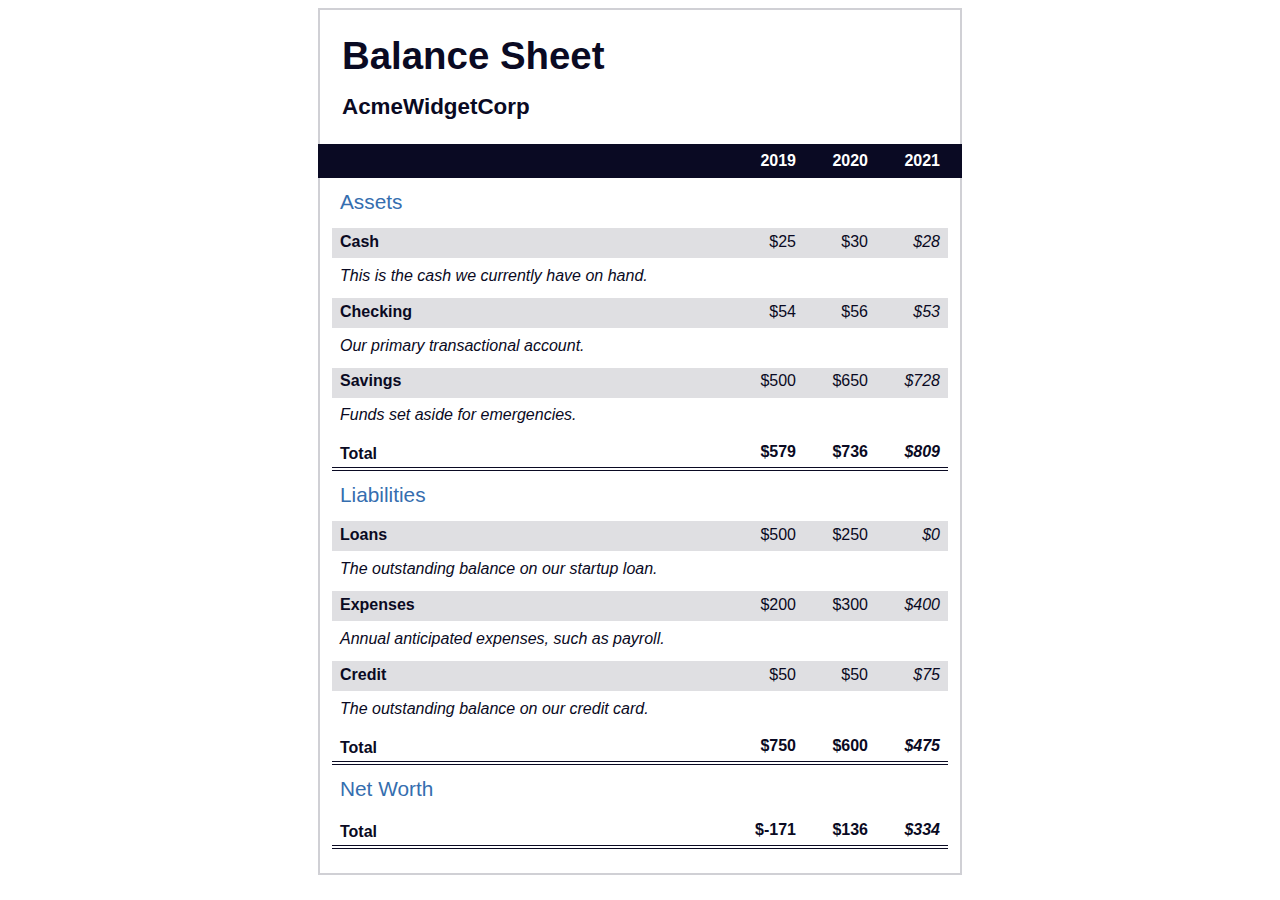
<file: Responsive-Web-Design/Balance-Sheet/index.html>
<!DOCTYPE html>
<html lang="en">
  <head>
    <meta charset="UTF-8">
    <meta name="viewport" content="width=device-width, initial-scale=1.0">
    <title>Balance Sheet</title>
    <link rel="stylesheet" href="./styles.css">
  </head>
  <body>
    <main>
      <section>
        <h1>
          <span class="flex">
            <span>AcmeWidgetCorp</span>
            <span>Balance Sheet</span>
          </span>
        </h1>
        <div id="years" aria-hidden="true">
          <span class="year">2019</span>
          <span class="year">2020</span>
          <span class="year">2021</span>
        </div>
        <div class="table-wrap">
          <table>
            <caption>Assets</caption>
            <thead>
              <tr>
                <td></td>
                <th><span class="sr-only year">2019</span></th>
                <th><span class="sr-only year">2020</span></th>
                <th class="current"><span class="sr-only year">2021</span></th>
              </tr>
            </thead>
            <tbody>
              <tr class="data">
                <th>Cash <span class="description">This is the cash we currently have on hand.</span></th>
                <td>$25</td>
                <td>$30</td>
                <td class="current">$28</td>
              </tr>
              <tr class="data">
                <th>Checking <span class="description">Our primary transactional account.</span></th>
                <td>$54</td>
                <td>$56</td>
                <td class="current">$53</td>
              </tr>
              <tr class="data">
                <th>Savings <span class="description">Funds set aside for emergencies.</span></th>
                <td>$500</td>
                <td>$650</td>
                <td class="current">$728</td>
              </tr>
              <tr class="total">
                <th>Total <span class="sr-only">Assets</span></th>
                <td>$579</td>
                <td>$736</td>
                <td class="current">$809</td>
              </tr>
            </tbody>
          </table>
          <table>
            <caption>Liabilities</caption>
            <thead>
              <tr>
              <td></td>
              <th><span class="sr-only">2019</span></th>
              <th><span class="sr-only">2020</span></th>
              <th><span class="sr-only">2021</span></th>
              </tr>
            </thead>
            <tbody>
              <tr class="data">
                <th>Loans <span class="description">The outstanding balance on our startup loan.</span></th>
                <td>$500</td>
                <td>$250</td>
                <td class="current">$0</td>
              </tr>
              <tr class="data">
                <th>Expenses <span class="description">Annual anticipated expenses, such as payroll.</span></th>
                <td>$200</td>
                <td>$300</td>
                <td class="current">$400</td>
              </tr>
              <tr class="data">
                <th>Credit <span class="description">The outstanding balance on our credit card.</span></th>
                <td>$50</td>
                <td>$50</td>
                <td class="current">$75</td>
              </tr>
              <tr class="total">
                <th>Total <span class="sr-only">Liabilities</span></th>
                <td>$750</td>
                <td>$600</td>
                <td class="current">$475</td>
              </tr>
            </tbody>
          </table>
          <table>
            <caption>Net Worth</caption>
            <thead>
              <tr>
              <td></td>
              <th><span class="sr-only">2019</span></th>
              <th><span class="sr-only">2020</span></th>
              <th><span class="sr-only">2021</span></th>
              </tr>
            </thead>
            <tbody>
              <tr class="total">
                <th>Total <span class="sr-only">Net Worth</span></th>
                <td>$-171</td>
                <td>$136</td>
                <td class="current">$334</td>
              </tr>
            </tbody>
          </table>
        </div>
      </section>
    </main>
  </body>
</html>
</file>
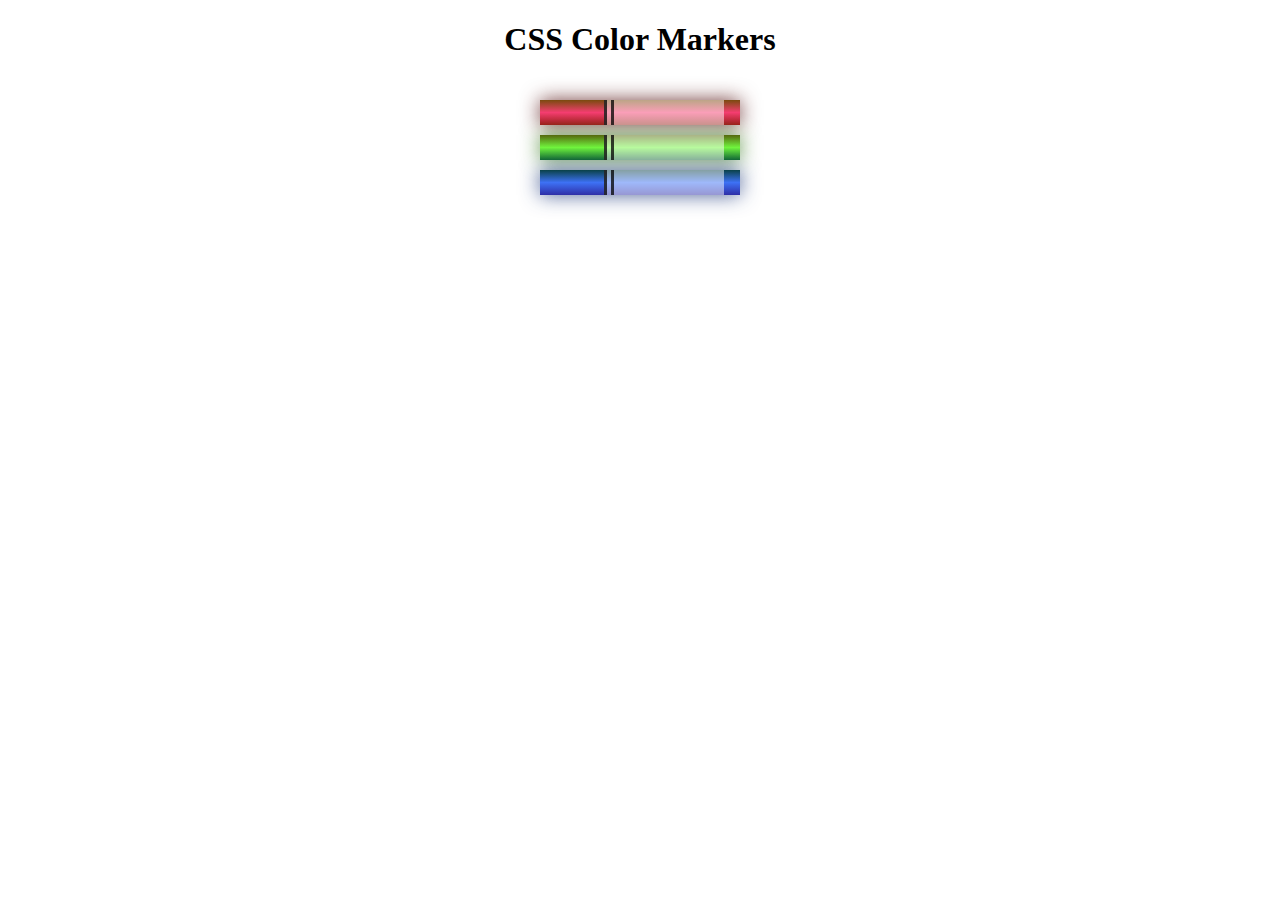
<file: Responsive-Web-Design/Colored-Markers/index.html>
<!DOCTYPE html>
<html lang="en">
  <head>
    <meta charset="utf-8">
    <meta name="viewport" content="width=device-width, initial-scale=1.0">
    <title>Colored Markers</title>
    <link rel="stylesheet" href="styles.css">
  </head>
  <body>
    <h1>CSS Color Markers</h1>
    <div class="container">
      <div class="marker red">
        <div class="cap"></div>
        <div class="sleeve"></div>
      </div>
      <div class="marker green">
        <div class="cap"></div>
        <div class="sleeve"></div>
      </div>
      <div class="marker blue">
        <div class="cap"></div>
        <div class="sleeve"></div>
      </div>
    </div>
  </body>
</html>
</file>
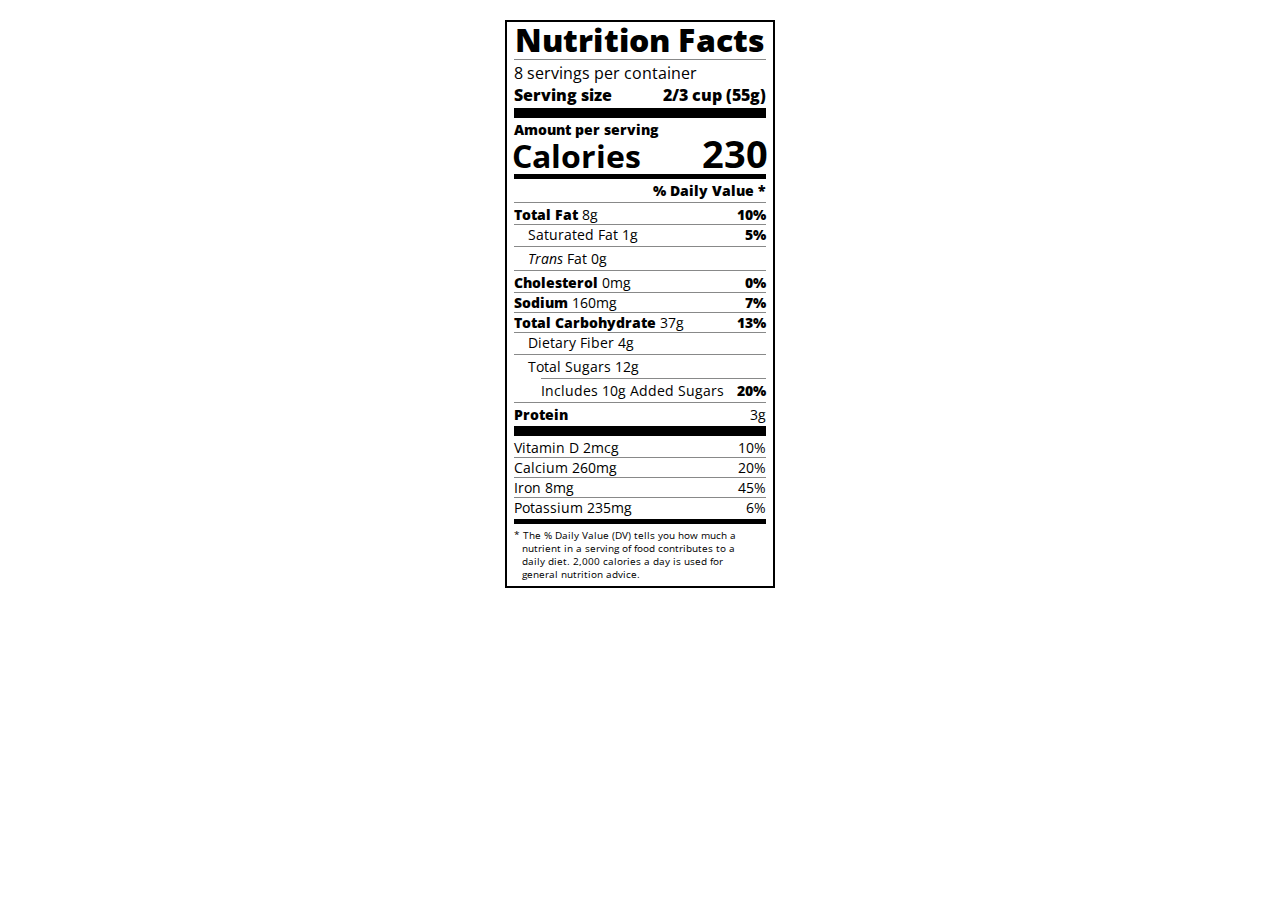
<file: Responsive-Web-Design/Nutrition-Label/index.html>
<!DOCTYPE html>
<html lang="en">

<head>
  <meta charset="UTF-8">
  <title>Nutrition Label</title>
  <link href="https://fonts.googleapis.com/css?family=Open+Sans:400,700,800" rel="stylesheet">
  <link href="./styles.css" rel="stylesheet">
</head>

<body>
  <div class="label">
    <header>
      <h1 class="bold">Nutrition Facts</h1>
      <div class="divider"></div>
      <p>8 servings per container</p>
      <p class="bold">Serving size <span>2/3 cup (55g)</span></p>
    </header>
    <div class="divider large"></div>
    <div class="calories-info">
      <div class="left-container">
        <h2 class="bold small-text">Amount per serving</h2>
        <p>Calories</p>
      </div>
      <span>230</span>
    </div>
    <div class="divider medium"></div>
    <div class="daily-value small-text">
      <p class="bold right no-divider">% Daily Value *</p>
      <div class="divider"></div>
      <p><span><span class="bold">Total Fat</span> 8g</span> <span class="bold">10%</span></p>
      <p class="indent no-divider">Saturated Fat 1g <span class="bold">5%</span></p>
      <div class="divider"></div>
      <p class="indent no-divider"><span><i>Trans</i> Fat 0g</span></p>
      <div class="divider"></div>
      <p><span><span class="bold">Cholesterol</span> 0mg</span> <span class="bold">0%</span></p>
      <p><span><span class="bold">Sodium</span> 160mg</span> <span class="bold">7%</span></p>
      <p><span><span class="bold">Total Carbohydrate</span> 37g</span> <span class="bold">13%</span></p>
      <p class="indent no-divider">Dietary Fiber 4g</p>
      <div class="divider"></div>
      <p class="indent no-divider">Total Sugars 12g</p>
      <div class="divider double-indent"></div>
      <p class="double-indent no-divider">Includes 10g Added Sugars <span class="bold">20%</span></p>
      <div class="divider"></div>
      <p class="no-divider"><span class="bold">Protein</span> 3g</p>
      <div class="divider large"></div>
      <p>Vitamin D 2mcg <span>10%</span></p>
      <p>Calcium 260mg <span>20%</span></p>
      <p>Iron 8mg <span>45%</span></p>
      <p class="no-divider">Potassium 235mg <span>6%</span></p>
    </div>
    <div class="divider medium"></div>
    <p class="note">* The % Daily Value (DV) tells you how much a nutrient in a serving of food contributes to a daily
      diet. 2,000 calories a day is used for general nutrition advice.</p>
  </div>
</body>
</html>
</file>
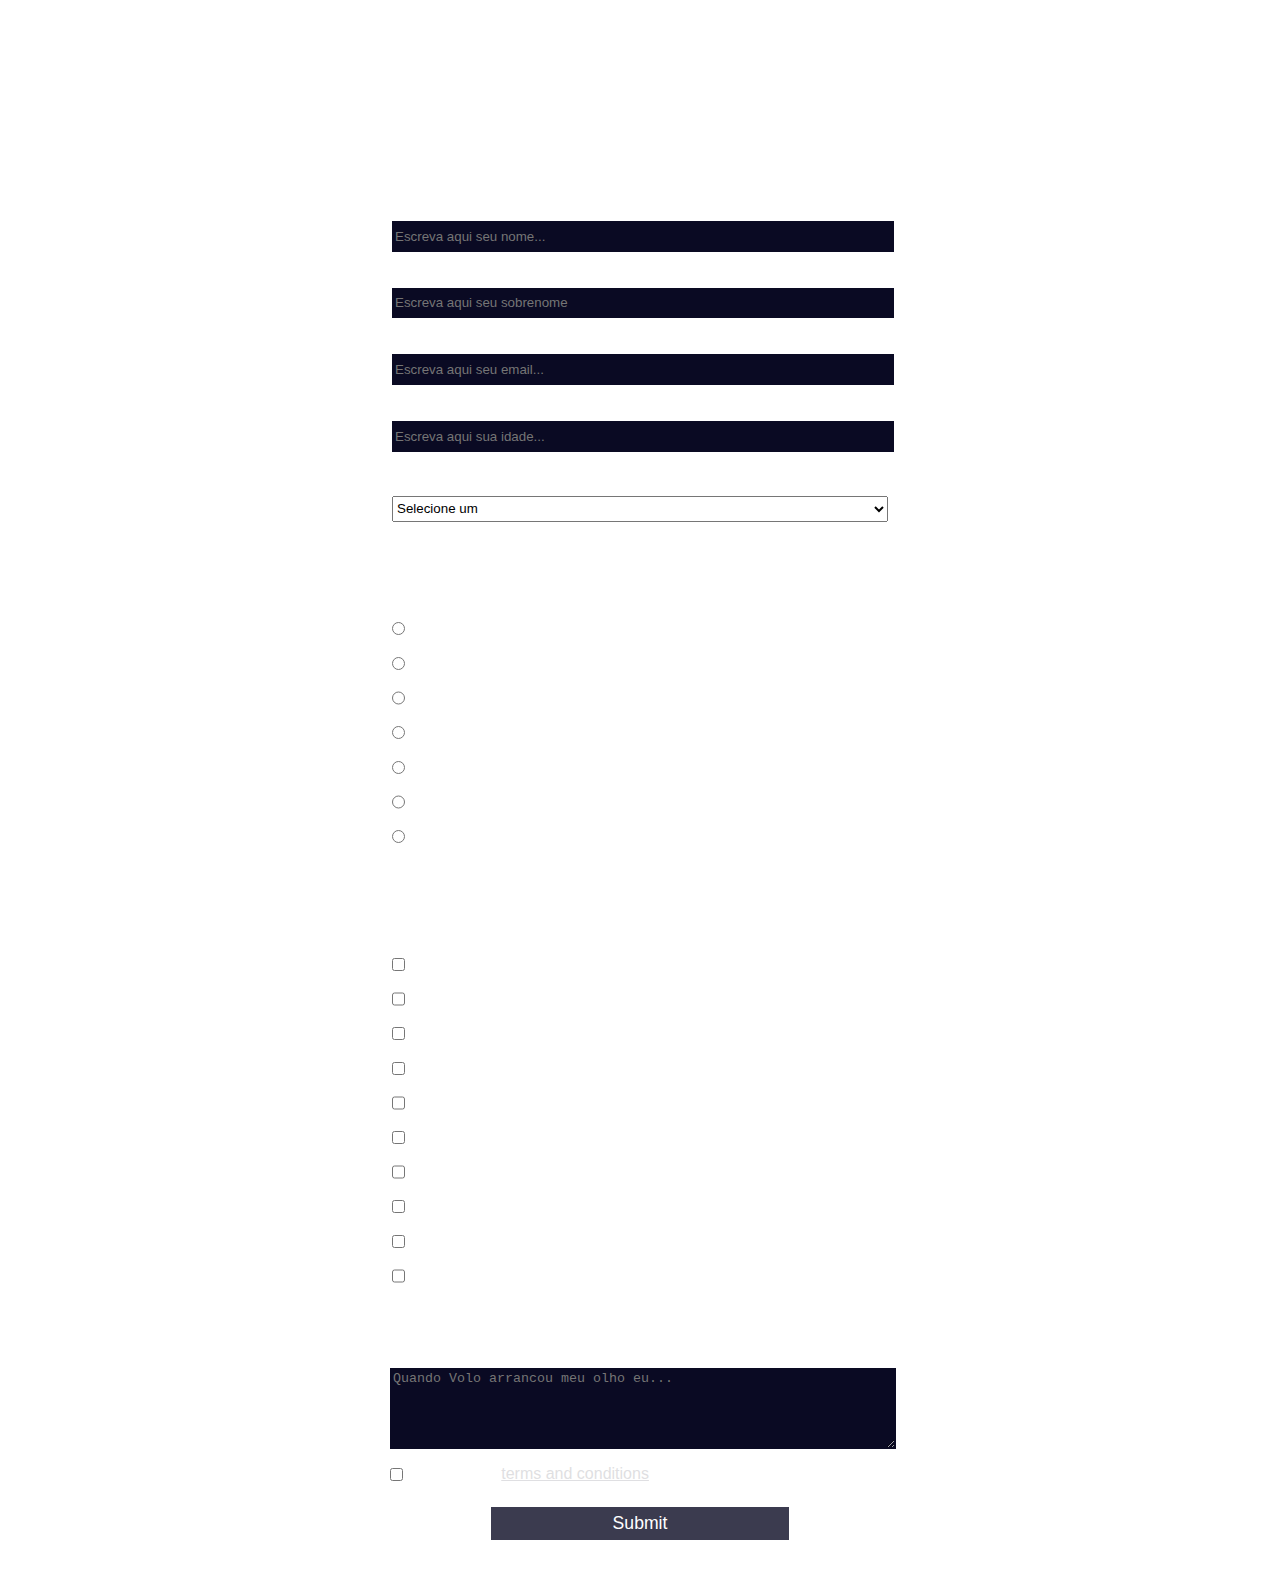
<file: Responsive-Web-Design/Project-1/index.html>
<!DOCTYPE html>
<html lang="pt-br">
  <head>
    <meta charset="UTF-8">
    <meta name="viewport" content="width=device-width, initial-scale=1.0">
    <title>Formulario BG3</title>
    <link rel="stylesheet" href="styles.css">
  </head>
  <body>
    <h1 id="title">Formulário de Pesquisa BG3</h1>
    <p id="description"><strong>Buscando entender sua experiência em BG3</strong></p>
    <form id="survey-form">
      <!--Informações Pessoais-->
      <fieldset>
        <legend><strong>Informações Pessoais</strong></legend>
      <!--Name Field-->
      <label id="name-label" for="name">Primeiro Nome<input type="text" id="name" name="name" required placeholder="Escreva aqui seu nome..."></label>
      <label for="last-name">Último Nome<input type="text" id="last-name" name="last-name" placeholder="Escreva aqui seu sobrenome" required></label>
      <!--Email Field-->
      <label id="email-label" for="email">Email<input type="email" id="email" name="email" placeholder="Escreva aqui seu email..." required></label>
      <!--Number Field-->
      <label id="number-label" for="number">Idade<input type="number" id="number" name="number" min="10" max="115" placeholder="Escreva aqui sua idade..." required></label>
      <!--Dropdown-->
      <label for="profession">Qual é a sua atual forma de trabalho?</label>
        <select id="dropdown" name="profession">
          <option value="">Selecione um</option>
          <option value="1">Estudante</option>
          <option value="2">Trabalhador CLT</option>
          <option value="3">Trabalhador Contratado</option>
          <option value="4">Autônomo</option>
        </select>
        </fieldset>
        <fieldset>
          <legend><strong>Você recomendaria BG3 para um amigo?</strong></legend>
          <label for="no"><input id="no" type="radio" name="recomend" class="inline" value="Op1">Não</label>
          <label for="dont-know"><input id="dont-know" type="radio" name="recomend" class="inline" value="Op2">Não sei</label>
          <label for="maybe"><input id="maybe" type="radio" name="recomend" class="inline" value="Op3">Talvez</label>
          <label for="depends"><input id="depends" type="radio" name="recomend" class="inline" value="Op4">Depende</label>
          <label for="yes"><input id="yes" type="radio" name="recomend" class="inline" value="Op5">Sim</label>
          <label for="sure"><input id="sure" type="radio" name="recomend" class="inline" value="Op6">Com Certeza!</label>
          <label for="bro-play-it"><input id="bro-play-it" type="radio" name="recomend" class="inline" value="Op7">Mermão, joga Saporra...</label>
        </fieldset>
       <fieldset>
    <legend><strong>Qual foi o seu personagem favorito?</strong></legend>
    <label for="astarion"><input class="inline" id="astarion" type="checkbox" name="astarion" value="Astarion">Astarion</label>
    <label for="shadowheart"><input class="inline" id="shadowheart" type="checkbox" name="shadowheart" value="Shadowheart">Shadowheart/Umbralma</label>
    <label for="gale"><input class="inline" id="gale" type="checkbox" name="gale" value="Gale">Gale</label>
    <label for="laezel"><input class="inline" id="laezel" type="checkbox" name="laezel" value="Laezel">Lae'zel</label>
    <label for="wyll"><input class="inline" id="wyll" type="checkbox" name="wyll" value="Wyll">Wyll</label>
    <label for="karlach"><input class="inline" id="karlach" type="checkbox" name="karlach" value="Karlach">Karlach</label>
    <label for="halsin"><input class="inline" id="halsin" type="checkbox" name="halsin" value="Halsin">Halsin</label>
    <label for="minthara"><input class="inline" id="minthara" type="checkbox" name="minthara" value="Minthara">Minthara</label>
    <label for="minsc"><input class="inline" id="minsc" type="checkbox" name="minsc" value="Minsc">Minsc</label>
    <label for="jaheira"><input class="inline" id="jaheira" type="checkbox" name="jaheira" value="Jaheira">Jaheira</label>
</fieldset>
          <label for="story"><strong><legend>Qual foi o seu momento mais épico em BG3?</legend></strong>
            <textarea id="story" name="story" rows="5" cols="50" placeholder="Quando Volo arrancou meu olho eu..."></textarea>
          </label>
          <label for="terms-and-conditions">
        <input class="inline" id="terms-and-conditions" type="checkbox" required name="terms-and-conditions" value="Terms" /> I accept the <a href="https://www.freecodecamp.org/news/terms-of-service/">terms and conditions</a>
      </label>
      <input id="submit" type="submit" value="Submit" />
    </form>
  </body>
<html>
</file>
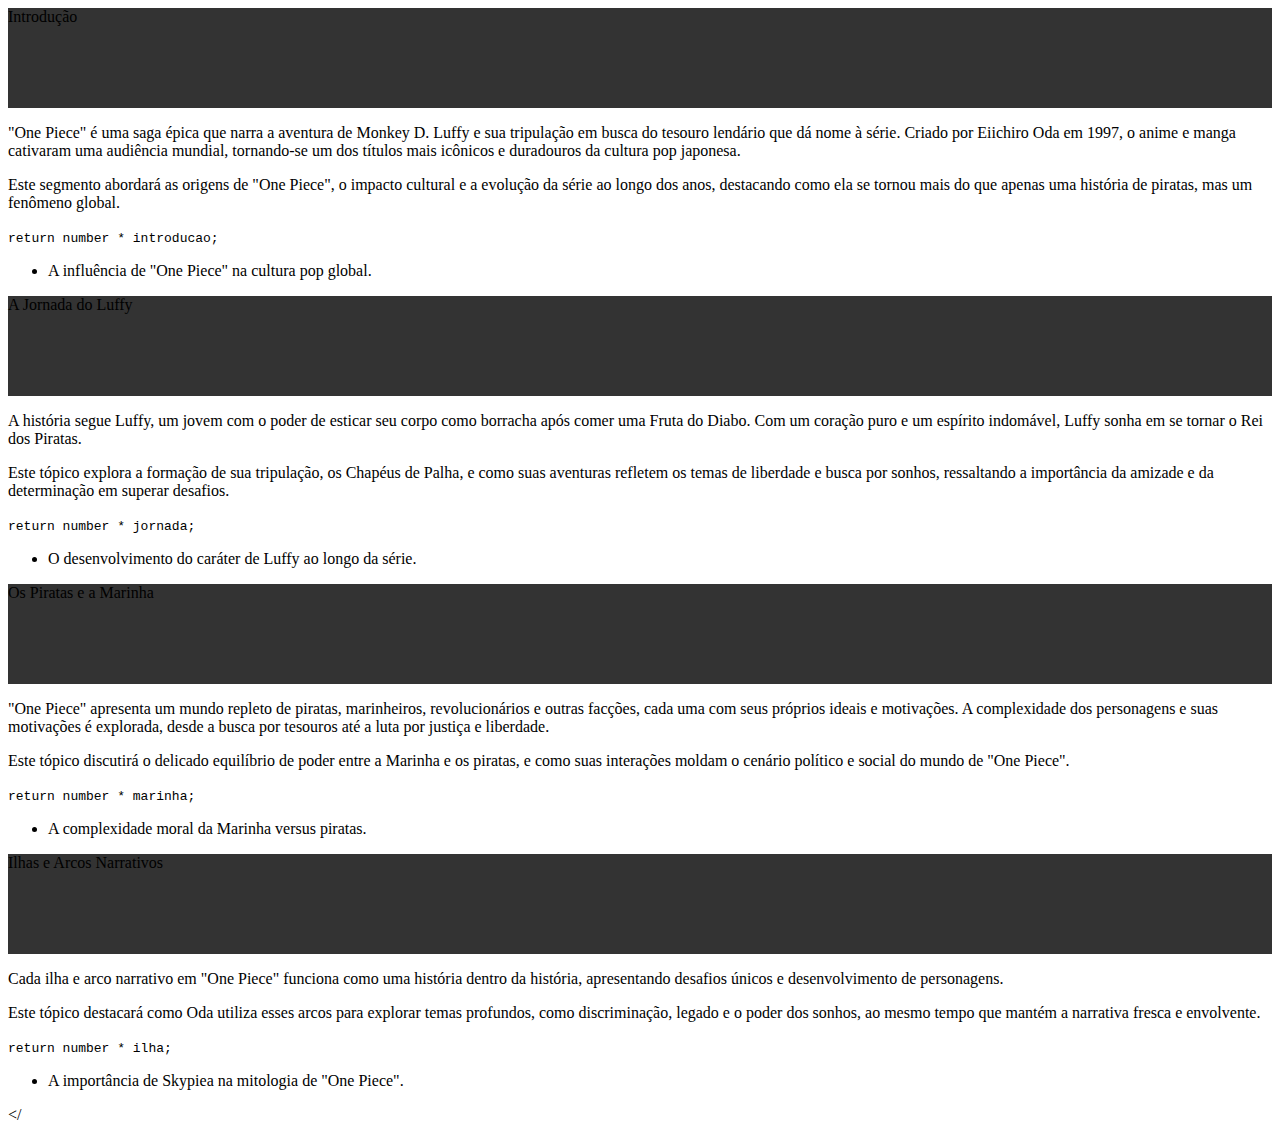
<file: Responsive-Web-Design/Project-3/index.html>
<!DOCTYPE html>
<html lang="pt-br">

<head>
    <meta charset="UTF-8">
    <meta name="viewport" content="width=device-width, initial-scale=1.0">
    <link rel="stylesheet" href="styles.css">
    <title>DOC One Piece</title>
</head>

<body>
    <main id="main-doc">
        <section class="main-section" id="introdução">
            <header>Introdução</header>
            <p>"One Piece" é uma saga épica que narra a aventura de Monkey D. Luffy e sua tripulação em busca do tesouro lendário que dá nome à série. Criado por Eiichiro Oda em 1997, o anime e manga cativaram uma audiência mundial, tornando-se um dos títulos mais icônicos e duradouros da cultura pop japonesa.</p>
            <p>Este segmento abordará as origens de "One Piece", o impacto cultural e a evolução da série ao longo dos anos, destacando como ela se tornou mais do que apenas uma história de piratas, mas um fenômeno global.</p>
            <code>return number * introducao;</code>
            <ul>
                <li>A influência de "One Piece" na cultura pop global.</li>
            </ul>
        </section>
        <section class="main-section" id="A_Jornada_do_Luffy">
            <header>A Jornada do Luffy</header>
            <p>A história segue Luffy, um jovem com o poder de esticar seu corpo como borracha após comer uma Fruta do Diabo. Com um coração puro e um espírito indomável, Luffy sonha em se tornar o Rei dos Piratas.</p>
            <p>Este tópico explora a formação de sua tripulação, os Chapéus de Palha, e como suas aventuras refletem os temas de liberdade e busca por sonhos, ressaltando a importância da amizade e da determinação em superar desafios.</p>
            <code>return number * jornada;</code>
            <ul>
                <li>O desenvolvimento do caráter de Luffy ao longo da série.</li>
            </ul>
        </section>
        <section class="main-section" id="Os_Piratas_e_a_Marinha">
            <header>Os Piratas e a Marinha</header>
            <p>"One Piece" apresenta um mundo repleto de piratas, marinheiros, revolucionários e outras facções, cada uma com seus próprios ideais e motivações. A complexidade dos personagens e suas motivações é explorada, desde a busca por tesouros até a luta por justiça e liberdade.</p>
            <p>Este tópico discutirá o delicado equilíbrio de poder entre a Marinha e os piratas, e como suas interações moldam o cenário político e social do mundo de "One Piece".</p>
            <code>return number * marinha;</code>
            <ul>
                <li>A complexidade moral da Marinha versus piratas.</li>
            </ul>
        </section>
        <section class="main-section" id="Ilhas_e_Arcos_Narrativos">
            <header>Ilhas e Arcos Narrativos</header>
            <p>Cada ilha e arco narrativo em "One Piece" funciona como uma história dentro da história, apresentando desafios únicos e desenvolvimento de personagens.</p>
            <p>Este tópico destacará como Oda utiliza esses arcos para explorar temas profundos, como discriminação, legado e o poder dos sonhos, ao mesmo tempo que mantém a narrativa fresca e envolvente.</p>
            <code>return number * ilha;</code>
            <ul>
                <li>A importância de Skypiea na mitologia de "One Piece".</li>
            </ul>
        </
</file>
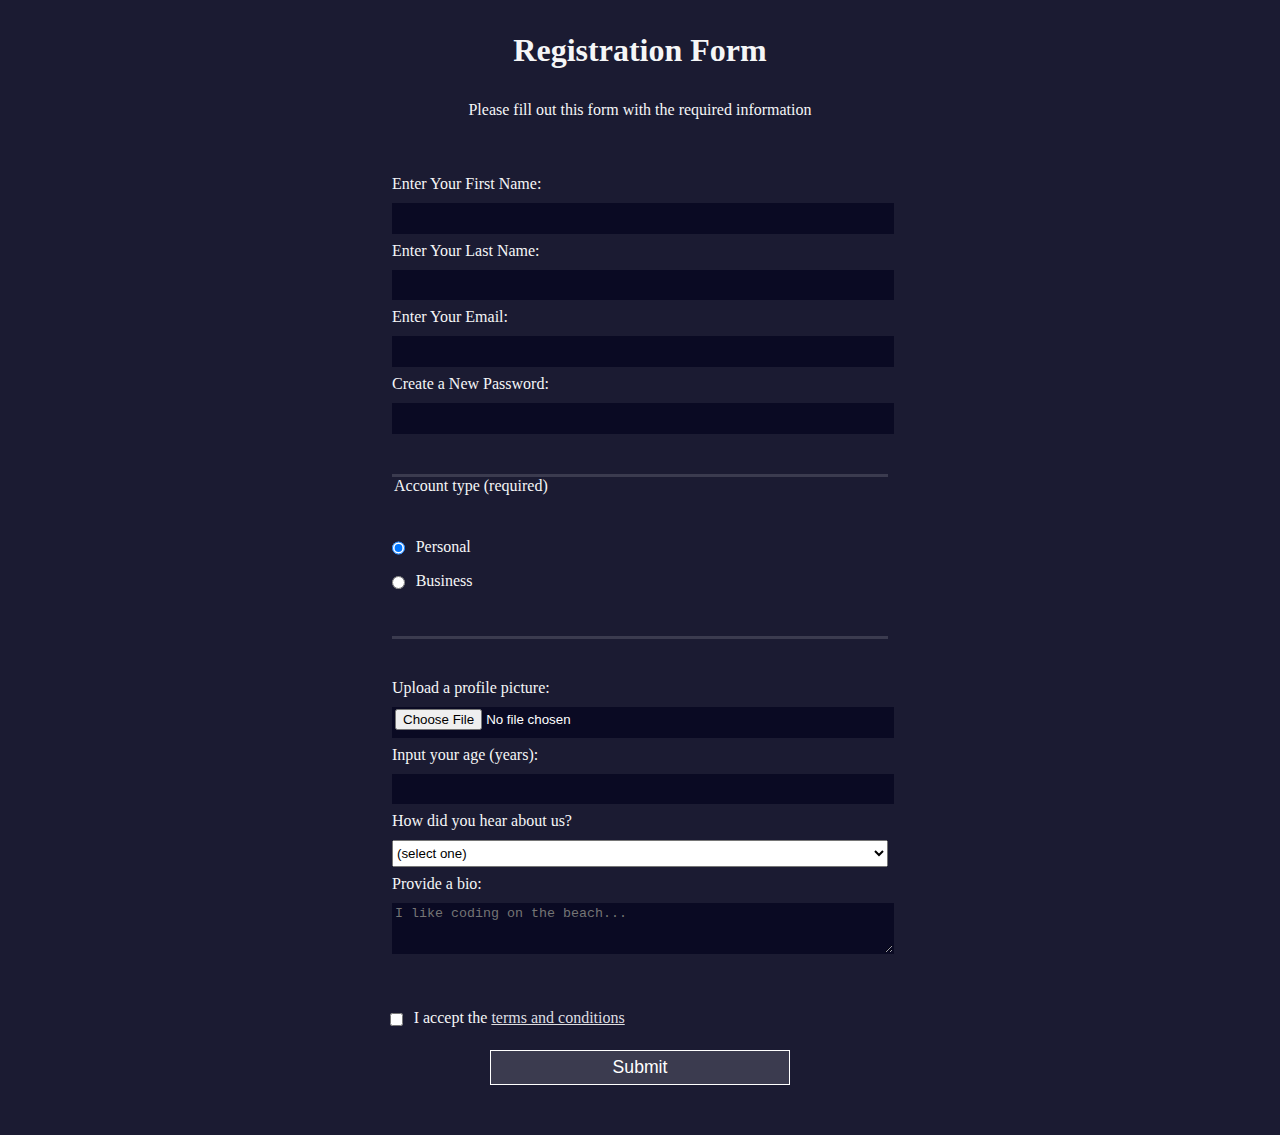
<file: Responsive-Web-Design/Registration-Form/index.html>
<!DOCTYPE html>
<html lang="en">
  <head>
    <meta charset="UTF-8">
    <title>Registration Form</title>
    <link rel="stylesheet" href="styles.css" />
  </head>
  <body>
    <h1>Registration Form</h1>
    <p>Please fill out this form with the required information</p>
    <form method="post" action='https://register-demo.freecodecamp.org'>
      <fieldset>
        <label for="first-name">Enter Your First Name: <input id="first-name" name="first-name" type="text" required /></label>
        <label for="last-name">Enter Your Last Name: <input id="last-name" name="last-name" type="text" required /></label>
        <label for="email">Enter Your Email: <input id="email" name="email" type="email" required /></label>
        <label for="new-password">Create a New Password: <input id="new-password" name="new-password" type="password" pattern="[a-z0-5]{8,}" required /></label>
      </fieldset>
      <fieldset>
        <legend>Account type (required)</legend>
        <label for="personal-account"><input id="personal-account" type="radio" name="account-type" class="inline" checked /> Personal</label>
        <label for="business-account"><input id="business-account" type="radio" name="account-type" class="inline" /> Business</label>
      </fieldset>
      <fieldset>
        <label for="profile-picture">Upload a profile picture: <input id="profile-picture" type="file" name="file" /></label>
        <label for="age">Input your age (years): <input id="age" type="number" name="age" min="13" max="120" /></label>
        <label for="referrer">How did you hear about us?
          <select id="referrer" name="referrer">
            <option value="">(select one)</option>
            <option value="1">freeCodeCamp News</option>
            <option value="2">freeCodeCamp YouTube Channel</option>
            <option value="3">freeCodeCamp Forum</option>
            <option value="4">Other</option>
          </select>
        </label>
        <label for="bio">Provide a bio:
          <textarea id="bio" name="bio" rows="3" cols="30" placeholder="I like coding on the beach..."></textarea>
        </label>
      </fieldset>
      <label for="terms-and-conditions">
        <input class="inline" id="terms-and-conditions" type="checkbox" required name="terms-and-conditions" /> I accept the <a href="https://www.freecodecamp.org/news/terms-of-service/">terms and conditions</a>
      </label>
      <input type="submit" value="Submit" />
    </form>
  </body>
</html>
</file>
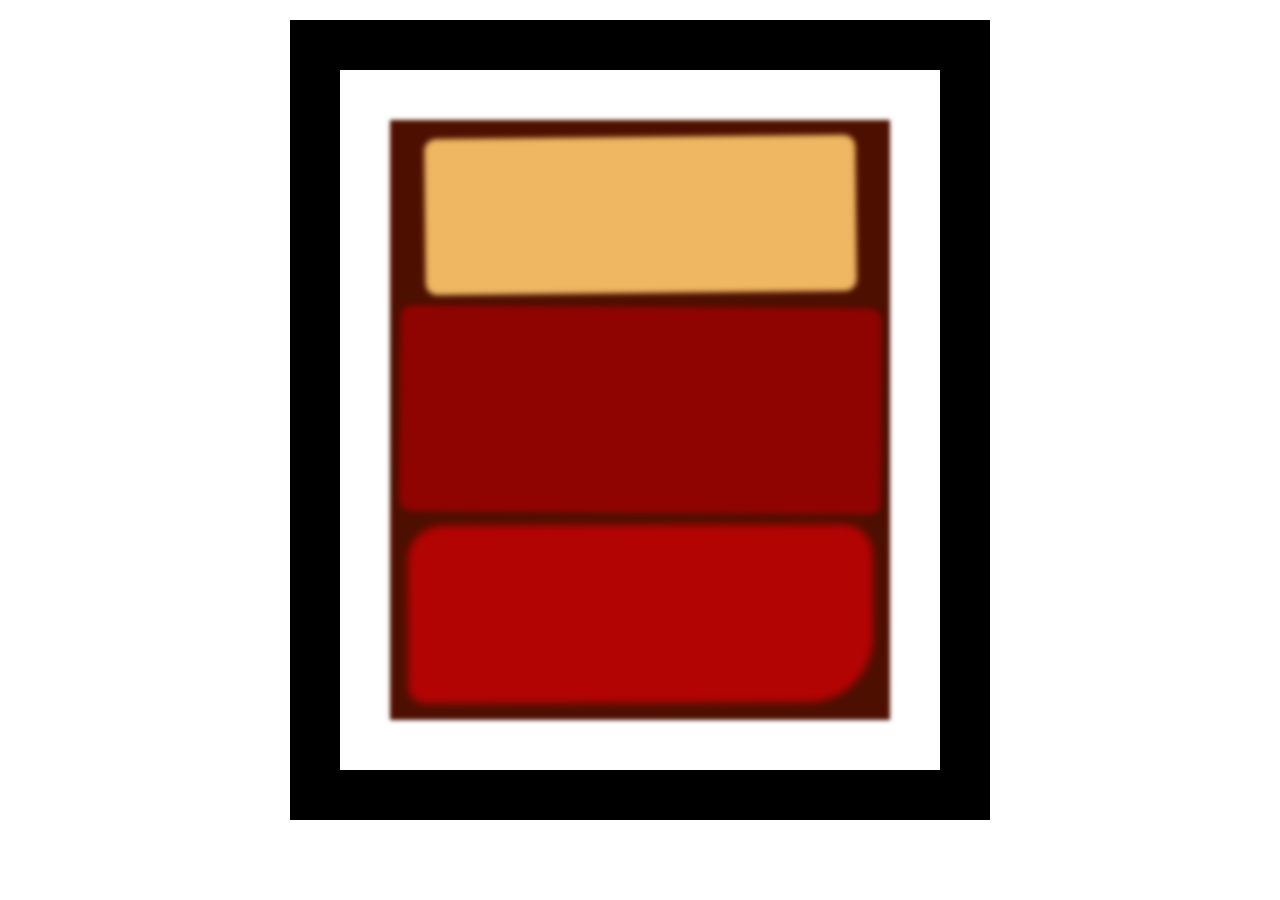
<file: Responsive-Web-Design/Rothko-Painting/index.html>
<!DOCTYPE html>
<html lang="en">
  <head>
    <meta charset="UTF-8">
    <title>Rothko Painting</title>
    <link href="./styles.css" rel="stylesheet">
  </head>
  <body>
    <div class="frame">
      <div class="canvas">
        <div class="one"></div>
        <div class="two"></div>
        <div class="three"></div>
      </div>
    </div>
  </body>
</html>
</file>
<file: Responsive-Web-Design/Balance-Sheet/styles.css>
span[class~="sr-only"] {
    border: 0 !important;
    clip: rect(1px, 1px, 1px, 1px) !important;
    clip-path: inset(50%) !important;
    height: 1px !important;
    width: 1px !important;
    position: absolute !important;
    overflow: hidden !important;
    white-space: nowrap !important;
    padding: 0 !important;
    margin: -1px !important;
  }
  
  html {
    box-sizing: border-box;
  }
  
  body {
    font-family: sans-serif;
    color: #0a0a23;
  }
  
  h1 {
    max-width: 37.25rem;
    margin: 0 auto;
    padding: 1.5rem 1.25rem;
  }
  
  h1 .flex {
    display: flex;
    flex-direction: column-reverse;
    gap: 1rem;
  }
  
  h1 .flex span:first-of-type {
    font-size: 0.7em;
  }
  
  h1 .flex span:last-of-type {
    font-size: 1.2em;
  }
  
  section {
    max-width: 40rem;
    margin: 0 auto;
    border: 2px solid #d0d0d5;
  }
  
  #years {
    display: flex;
    justify-content: flex-end;
    position: sticky;
    z-index: 999;
    top: 0;
    background: #0a0a23;
    color: #fff;
    padding: 0.5rem calc(1.25rem + 2px) 0.5rem 0;
    margin: 0 -2px;
  }
  
  #years span[class] {
    font-weight: bold;
    width: 4.5rem;
    text-align: right;
  }
  
  .table-wrap {
    padding: 0 0.75rem 1.5rem 0.75rem;
  }
  
  table {
    border-collapse: collapse;
    border: 0;
    width: 100%;
    position: relative;
    margin-top: 3rem;
  }
  
  table caption {
    color: #356eaf;
    font-size: 1.3em;
    font-weight: normal;
    position: absolute;
    top: -2.25rem;
    left: 0.5rem;
  }
  
  tbody td {
    width: 100vw;
    min-width: 4rem;
    max-width: 4rem;
  }
  
  tbody th {
    width: calc(100% - 12rem);
  }
  
  tr[class="total"] {
    border-bottom: 4px double #0a0a23;
    font-weight: bold;
  }
  
  tr[class="total"] th {
    text-align: left;
    padding: 0.5rem 0 0.25rem 0.5rem;
  }
  
  tr.total td {
    text-align: right;
    padding: 0 0.25rem;
  }
  
  tr.total td:nth-of-type(3) {
    padding-right: 0.5rem;
  }
  
  tr.total:hover {
    background-color: #99c9ff;
  }
  
  td.current {
    font-style: italic;
  }
  
  tr.data {
    background-image: linear-gradient(to bottom, #dfdfe2 1.845rem, white 1.845rem);
  }
  
  tr.data th {
    text-align: left;
    padding-top: 0.3rem;
    padding-left: 0.5rem;
  }
  
  tr.data th .description {
    display: block;
    font-weight: normal;
    font-style: italic;
    padding: 1rem 0 0.75rem;
    margin-right: -13.5rem;
  }
  
  tr.data td {
    vertical-align: top;
    padding: 0.3rem 0.25rem 0;
    text-align: right;
  }
  
  tr.data td:last-of-type {
    padding-right: 0.5rem;
  }
</file>
<file: Responsive-Web-Design/Colored-Markers/styles.css>
h1 {
    text-align: center;
  }
  
  .container {
    background-color: rgb(255, 255, 255);
    padding: 10px 0;
  }
  
  .marker {
    width: 200px;
    height: 25px;
    margin: 10px auto;
  }
  
  .cap {
    width: 60px;
    height: 25px;
  }
  
  .sleeve {
    width: 110px;
    height: 25px;
    background-color: rgba(255, 255, 255, 0.5);
    border-left: 10px double rgba(0, 0, 0, 0.75);
  }
  
  .cap, .sleeve {
    display: inline-block;
  }
  
  .red {
    background: linear-gradient(rgb(122, 74, 14), rgb(245, 62, 113), rgb(162, 27, 27));
    box-shadow: 0 0 20px 0 rgba(83, 14, 14, 0.8);
  }
  
  .green {
    background: linear-gradient(#55680D, #71F53E, #116C31);
    box-shadow: 0 0 20px 0 #3B7E20CC;
  }
  
  .blue {
    background: linear-gradient(hsl(186, 76%, 16%), hsl(223, 90%, 60%), hsl(240, 56%, 42%));
    box-shadow: 0 0 20px 0 hsla(223, 59%, 31%, 0.8);
  }
</file>
<file: Responsive-Web-Design/Nutrition-Label/styles.css>
* {
    box-sizing: border-box;
  }
  
  html {
    font-size: 16px;
  }
  
  body {
    font-family: 'Open Sans', sans-serif;
  }
  
  .label {
    border: 2px solid black;
    width: 270px;
    margin: 20px auto;
    padding: 0 7px;
  }
  
  header h1 {
    text-align: center;
    margin: -4px 0;
    letter-spacing: 0.15px
  }
  
  p {
    margin: 0;
    display: flex;
    justify-content: space-between;
  }
  
  .divider {
    border-bottom: 1px solid #888989;
    margin: 2px 0;
  }
  
  .bold {
    font-weight: 800;
  }
  
  .large {
    height: 10px;
  }
  
  .large, .medium {
    background-color: black;
    border: 0;
  }
  
  .medium {
    height: 5px;
  }
  
  .small-text {
    font-size: 0.85rem;
  }
  
  
  .calories-info {
    display: flex;
    justify-content: space-between;
    align-items: flex-end;
  }
  
  .calories-info h2 {
    margin: 0;
  }
  
  .left-container p {
    margin: -5px -2px;
    font-size: 2em;
    font-weight: 700;
  }
  
  .calories-info span {
    margin: -7px -2px;
    font-size: 2.4em;
    font-weight: 700;
  }
  
  .right {
    justify-content: flex-end;
  }
  
  .indent {
    margin-left: 1em;
  }
  
  .double-indent {
    margin-left: 2em;
  }
  
  .daily-value p:not(.no-divider) {
    border-bottom: 1px solid #888989;
  }
  
  .note {
    font-size: 0.6rem;
    margin: 5px 0;
    padding: 0 8px;
    text-indent: -8px;
  }
</file>
<file: Responsive-Web-Design/Project-1/styles.css>
body {
    width: 100%;
    height: 100vh;
    margin: 0;
    background-image: url(https://i.redd.it/bg3-main-menu-wallpapers-1440p-1080p-v0-4m0c6xhm1vib1.jpg?width=2560&format=pjpg&auto=webp&s=14d18015208bf6f15f8373e1cc7853f7f13b7494);
    background-size: cover;
    background-position: center;
    background-repeat: no-repeat;
    background-attachment: fixed;
    color: white;
    font-family: Arial;
    font-size: 1rem;
  }
  h1, p {
    margin: 1em auto;
    text-align: center;
  }
  form {
    width: 60vw;
    max-width: 500px;
    min-width: 300px;
    margin: 0 auto;
    padding-bottom: 2em;
  }
  fieldset {
    border: none;
    padding: 2rem 0;
    border-bottom: 3px solid white;
  }
  label {
    display: block;
    margin: 0.5rem 0;
  }
  
  input,
  textarea,
  select {
    margin: 10px 0 0 0;
    width: 100%;
    min-height: 2em;
  }
  
  input, textarea {
    background-color: #0a0a23;
    border: 1px solid #0a0a23;
    color: #ffffff;
  }
  
  .inline {
    width: unset;
    margin: 0 0.5em 0 0;
    vertical-align: middle;
  }
  
  input[type="submit"] {
    display: block;
    width: 60%;
    margin: 1em auto;
    height: 2em;
    font-size: 1.1rem;
    background-color: #3b3b4f;
    border-color: white;
    min-width: 300px;
  }
  
  input[type="file"] {
    padding: 1px 2px;
  }
  
  .inline{
    display: inline; 
  }
  a {
    color: #dfdfe2;
  }
</file>
<file: Responsive-Web-Design/Project-3/styles.css>
header {
    height: 100px;
    background-color: #333;
}

@media (max-width: 768px) {
    header {
        height: 80px;
        background-color: #666;
    }
}
</file>
<file: Responsive-Web-Design/Registration-Form/styles.css>
body {
    width: 100%;
    height: 100vh;
    margin: 0;
    background-color: #1b1b32;
    color: #f5f6f7;
    font-family: Tahoma;
    font-size: 16px;
  }
  
  h1, p {
    margin: 1em auto;
    text-align: center;
  }
  
  form {
    width: 60vw;
    max-width: 500px;
    min-width: 300px;
    margin: 0 auto;
    padding-bottom: 2em;
  }
  
  fieldset {
    border: none;
    padding: 2rem 0;
    border-bottom: 3px solid #3b3b4f;
  }
  
  fieldset:last-of-type {
    border-bottom: none;
  }
  
  label {
    display: block;
    margin: 0.5rem 0;
  }
  
  input,
  textarea,
  select {
    margin: 10px 0 0 0;
    width: 100%;
    min-height: 2em;
  }
  
  input, textarea {
    background-color: #0a0a23;
    border: 1px solid #0a0a23;
    color: #ffffff;
  }
  
  .inline {
    width: unset;
    margin: 0 0.5em 0 0;
    vertical-align: middle;
  }
  
  input[type="submit"] {
    display: block;
    width: 60%;
    margin: 1em auto;
    height: 2em;
    font-size: 1.1rem;
    background-color: #3b3b4f;
    border-color: white;
    min-width: 300px;
  }
  
  input[type="file"] {
    padding: 1px 2px;
  }
  
  .inline{
    display: inline; 
  }
  
  a {
    color: #dfdfe2;
  }
</file>
<file: Responsive-Web-Design/Rothko-Painting/styles.css>
.canvas {
    width: 500px;
    height: 600px;
    background-color: #4d0f00;
    overflow: hidden;
    filter: blur(2px);
  }
  
  .frame {
    border: 50px solid black;
    width: 500px;
    padding: 50px;
    margin: 20px auto;
  }
  
  .one {
    width: 425px;
    height: 150px;
    background-color: #efb762;
    margin: 20px auto;
    box-shadow: 0 0 3px 3px #efb762;
    border-radius: 9px;
    transform: rotate(-0.6deg);
  }
  
  .two {
    width: 475px;
    height: 200px;
    background-color: #8f0401;
    margin: 0 auto 20px;
    box-shadow: 0 0 3px 3px #8f0401;
    border-radius: 8px 10px;
    transform: rotate(0.4deg);
  }
  
  .one, .two {
    filter: blur(1px);
  }
  
  .three {
    width: 91%;
    height: 28%;
    background-color: #b20403;
    margin: auto;
    filter: blur(2px);
    box-shadow: 0 0 5px 5px #b20403;
    border-radius: 30px 25px 60px 12px;
  transform: rotate(-0.2deg);
  }
</file>
